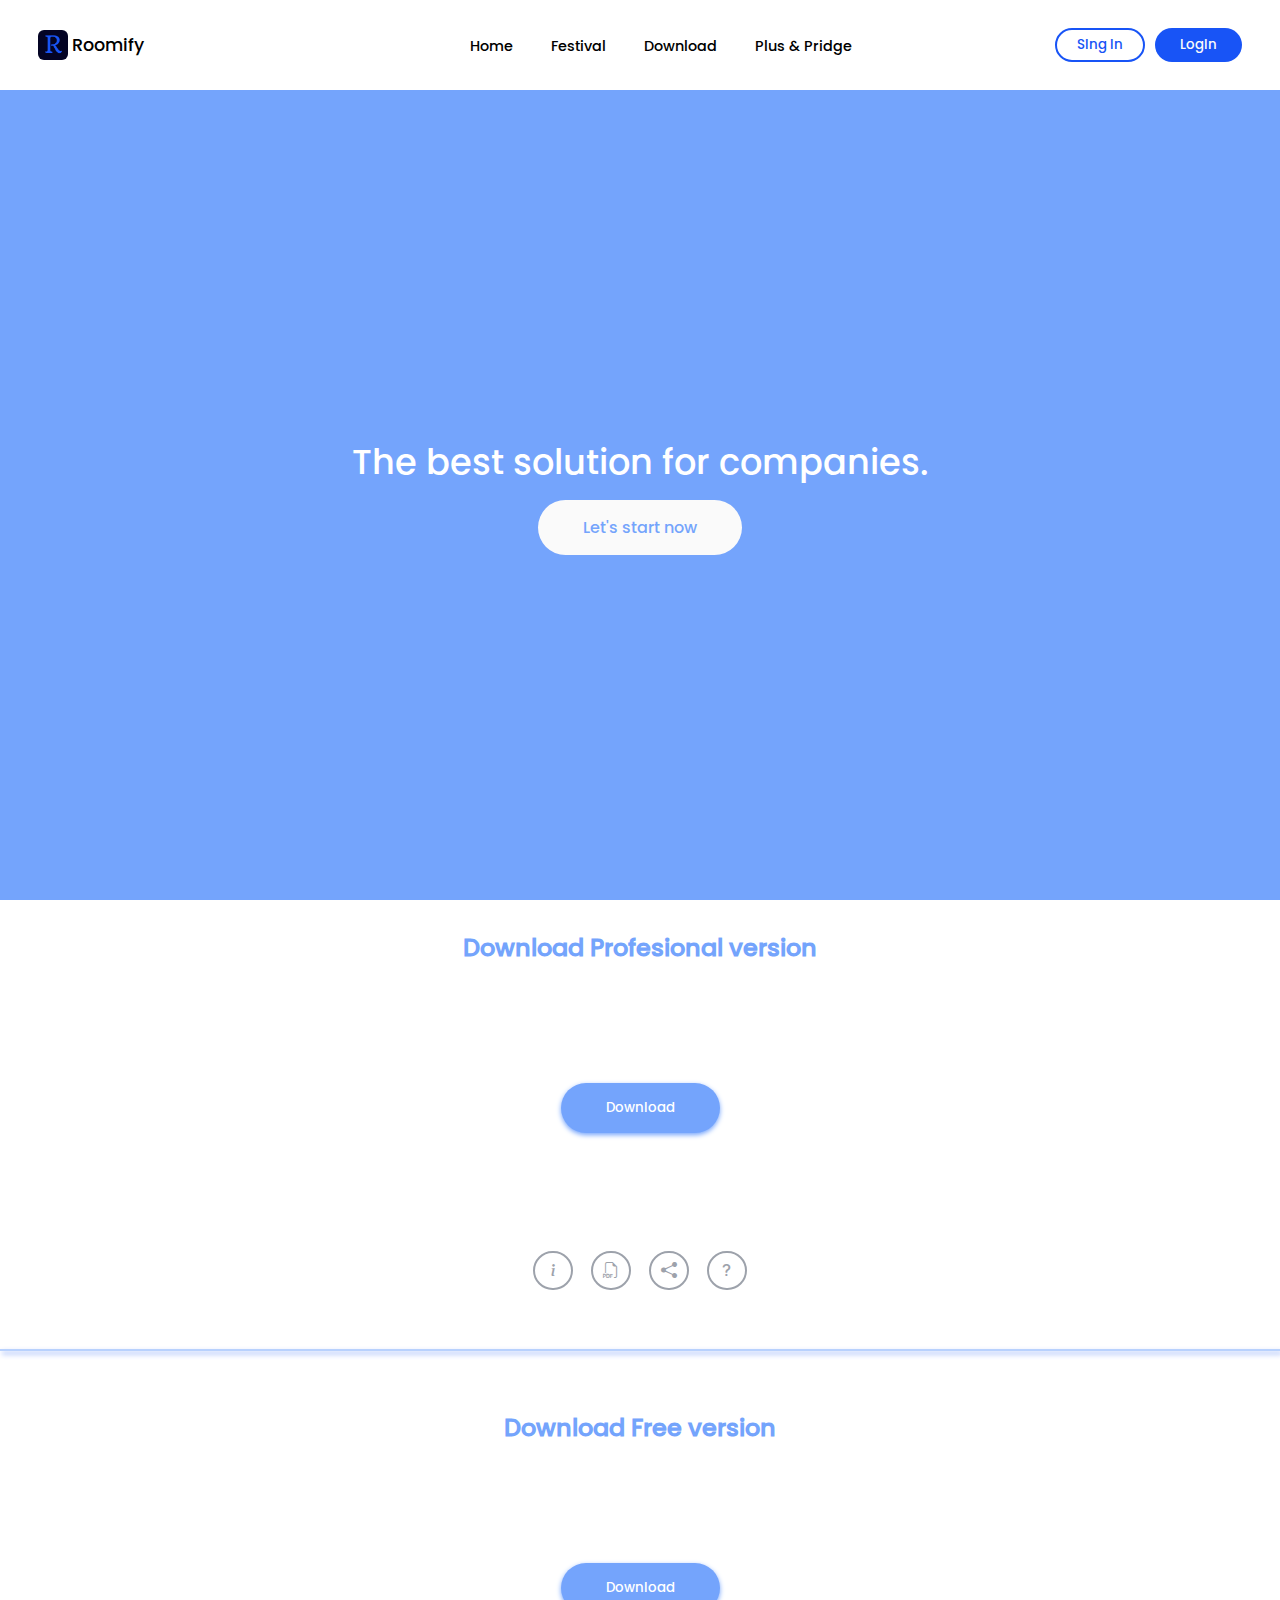
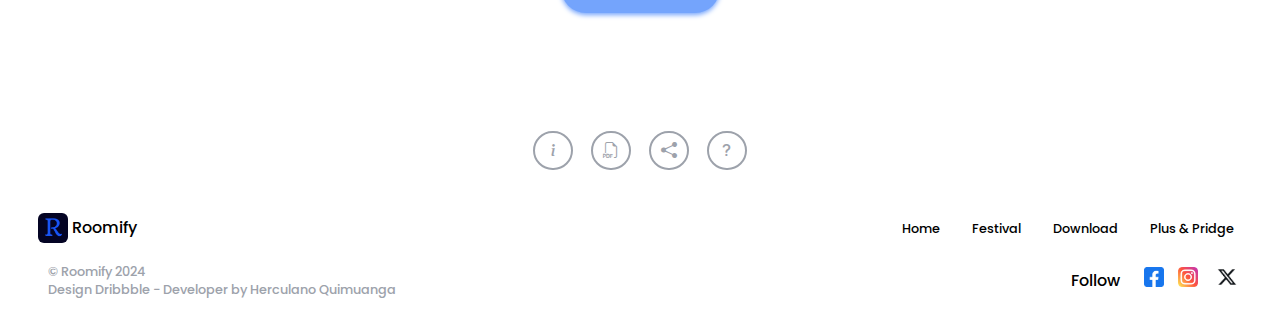
<file: donwload.html>
<!DOCTYPE html>
<html lang="pt">
<head>
    <meta charset="UTF-8">
    <meta name="viewport" content="width=device-width, initial-scale=1.0">
    <meta http-equiv="X-UA-Compatible" content="ie=edge">
    <title>Roomify - Download</title>

    <link rel="stylesheet" href="css/style.css">

    <link rel="shortcut icon" href="img/favicon.png" type="image/x-icon">

    <link rel="stylesheet" href="https://cdn.jsdelivr.net/npm/bootstrap-icons@1.11.3/font/bootstrap-icons.min.css">

</head>
<body>

    <header>

        <div class="logo-brand">
            <img src="img/favicon.png" alt="">

            <p>Roomify</p>
        </div>

        <nav class="navigator">

            <ul class="header-list">

                <li> <a href="index.html">Home</a> </li>
                <li> <a href="index.html#two">Festival</a> </li>
                <li> <a href="donwload.html">Download</a> </li>
                <li> <a href="index.html#six">Plus & Pridge</a> </li>
            </ul>

            <div class="user-buttons">
                <button id="sing"> Sing in</button>
                <button id="login"> Login</button>
            </div>
        </nav>

        <div class="responsivy">
            <span></span>
            <span></span>
            <span></span>
        </div>
    </header>

    <main>
        <section id="get" class="get">
            <p>The best solution for companies.</p>

            <button onclick="scrollToSection('donwload')">Let's start now</button>
        </section>

        <div class="down-body" id="donwload">       

            <div>
                <h1>Download Profesional version</h1>

                <button>Download</button>

                <div class="info">
                    <i class="bi bi-info-lg"></i>
                    <i class="bi bi-filetype-pdf"></i>
                    <i class="bi bi-share-fill"></i>
                    <i class="bi bi-question-lg"></i>
                </div>
            </div>
            <hr>
            <div>
                <h1>Download Free version</h1>

                <button>Download</button>

                <div class="info">
                    <i class="bi bi-info-lg"></i>
                    <i class="bi bi-filetype-pdf"></i>
                    <i class="bi bi-share-fill"></i>
                    <i class="bi bi-question-lg"></i>
                </div>
            </div>

        </div>
    </main>

    <footer>

        <div class="pe-top">

            <div class="logo-brand">
                <img src="img/favicon.png" alt="">
    
                <p>Roomify</p>
            </div>

            <ul>
                <li> <a href="index.html">Home</a> </li>
                <li> <a href="index.html">Festival</a> </li>
                <li> <a href="index.html">Download</a> </li>
                <li> <a href="index.html">Plus & Pridge</a></li>
            </ul>

        </div>

        <div class="follow">
           
            <div class="text">
                <p>&copy; Roomify 2024</p>
                <p>Design Dribbble - Developer by Herculano Quimuanga</p>
            </div>

            <div class="sociais">
                <p>Follow</p>

                <ul>
                    <li> <a href="#"> <img src="img/fb-logo.png" alt=""></a> </li>
                    <li> <a href="#"> <img src="img/insta-logoo.png" alt=""></a> </li>
                    <li> <a href="#"> <img id="img-len" src="img/x-logo.png" alt=""></a> </li>
                </ul>
            </div>
        </div>
    </footer> 

    <div class="modal-login">

        <div class="modal-body">


            <button class="close-modal">x</button>

            <h1>Login Please</h1>

            <form id="loginForm" action="#" method="post">

                <div class="control">
                    <input type="email" class="log_input" placeholder="Your email..." required oninput="validateEmail()">
                    <span class="log_error">Invalid email</span>
                </div>
        
                <div class="control">
                    <input type="password" class="log_input" placeholder="Your password" required oninput="validatePass()">
                    <span class="log_error">Invalid Password. Require 8 characters</span>
                </div>
        
                <button type="submit" id="loginButton">Login</button>
        
                <div class="other">
                    <p id="newAccount">Create a new account</p>
                    <span>Or</span>
                    <p class="forgot">Forgot password?</p>
                </div>
        
                <div class="terms">
                    <input type="checkbox" id="checkbox" required>
                    <label for="checkbox">I accept and confirm with all Terms and Privacy Politic</label>
                </div>
        
            </form>

        </div>

    </div>

    <div class="modal-sign">

        <div class="body-sign">

            <button class="close-modal-sign">x</button>

            <h1>Create a new account</h1>

            <form action="">

                <div class="name">

                    <div class="input-control">
                        <input type="text" placeholder="First name" required class="sing_error" oninput="namevalidate()">
                        <span class="error">Minim of 3 character...</span>
                    </div>

                    <div class="input-control">
                        <input type="text" placeholder="Nick name" required class="sing_error" oninput="nameBeforevalidate()">
                        <span class="error">Minim of 4 character...</span>
                    </div>
                </div>

                <div class="input-control">
                    <input type="email"  placeholder="Your email" required class="sing_error" oninput="emailValidate()">
                    <span class="error">Invalid email...</span>
                </div>

               <div class="input-control">
                    <input type="password" placeholder="Password" required class="sing_error" oninput="passvalidate()">
                    <span class="error">Minim 8 character...</span>
               </div>

                <div class="input-control">
                    <input type="password" placeholder="Confirm Password" required class="sing_error" oninput="comparepass()">
                    <span class="error">The password not responding...</span>
                </div>

                <button type="submit">Sign in</button>

                <span id="haveAccount">You have a account?</span>

                <div class="terms">
                    <input type="checkbox" name="" id="checkbox2" required>
                    <label for="checkbox2">I accept and confirm with all Terms and Privacy Politic</label>
                </div>

            </form>

        </div>

    </div>

    <script src="js/app.js"></script>
</body>
</html>
</file>
<file: css/style.css>
:root{
    --geral-blue: #1854f6;
    --basic-blue: #74a4fc;
    --back-section: #cacccd;
    --back-shadow: #9da2ab;
    --front-section: #fafafa;
    --paz: #fff;
    --geral-black: #000;


    --fs-8: 0.6rem;
    --fs-9: 0.7rem;
    --fs-10: 0.8rem;
    --fs-11: 0.9rem;
    --fs-12: 1rem;
    --fs-13: 1.1rem;
    --fs-14: 1.3rem;
    --fs-15: 1.5rem;
    --fs-16: 1.8rem;
    --fs-17: 2rem;
    --fs-18: 2.2rem;
    --fs-20: 3rem;
    --fs-22: 3.5rem;
    --fs-24: 4rem;

    --fw-ligth: 300;
    --fw-regular: 400;
    --fw-bold: 500;
    --fw-ExBold: 600;
    --fw-MaxBold: 800;

    --radius-button: 100px;
    --radius-buy: 8px;
}

@font-face {
    font-family: 'Poppins';
    src: url(PoppinsMedium-1JPv.otf);
}

::-webkit-scrollbar{
    width: 5px;
}

::-webkit-scrollbar-thumb{
    background-color: var(--geral-blue);
    border-radius: var(--radius-button);
}

*{
    margin: 0;
    padding: 0;
    border-radius: 0;
    list-style: none;
    text-decoration: none;
    border: none;
    box-sizing: border-box;
    background: transparent;
    font-family: 'Poppins';
}

#one{
    width: 100%;
    height: 90vh;
}

#special{
    width: 16%;
}

#align{
    text-align: center;
}

#img-len{
    width: 30px;
}

#btn-static{
    width: 100%;
    background-color: var(--geral-blue);
    font-size: var(--fs-10);
    color: var(--paz);
}

#btn-bottom{
    margin: 20px 2px;
}

/*    Header           */

header{
    height: 10vh;
    width: 100%;
    padding: 1.5% 3%;
    display: flex;
    align-items: center;
    justify-content: space-between;
}

header > .logo-brand{
    display: flex;
    align-items: center;
    gap: 0;
    cursor: pointer;
}

header .logo-brand > img{
    width: 30px;
    border-radius: 6px;
    margin-right: 4px;
}

header .logo-brand > p{
    font-size: var(--fs-13);
}

.navigator{
    width: 65%;
    display: flex;
    align-items: center;
    justify-content: space-between;
    transition: 1s ease;
}

.navigator > .header-list{
    display: flex;
    align-items: center;
    gap: 18px;
}

.header-list li > a{
    color: var(--geral-black);
    font-size: var(--fs-11);
    padding: 4px 10px;
    transition: 1s all;
}

.header-list li > a:hover{
    color: var(--geral-black);
    background-color: var(--front-section);
    border-radius: var(--radius-buy);
}

.navigator > .user-buttons{
    display: flex;
    align-items: center;
    gap: 10px;
    transition: 3s all;
}

.navigator .user-buttons > button:nth-child(1){
    border: 2px solid var(--geral-blue);
    color: var(--geral-blue);
    border-radius: var(--radius-button);
    padding: 5px 20px;
    cursor: pointer;
}

.navigator .user-buttons > button:nth-child(2){
    background-color: var(--geral-blue);
    color: var(--front-section);
    border-radius: var(--radius-button);
    padding: 7px 25px;
    cursor: pointer;
}

.responsivy{
    display: none;
    align-items: center;
    flex-direction: column;
    gap: 5px;
    cursor: pointer;
}

.responsivy > span{
    background-color: var(--geral-blue);
    width: 28px;
    height: 4px;
    border-radius: 8px;
    transition: 0.5s ease;
}

@media (max-width:990px) {
    .responsivy{
        display: flex;
    }

    .responsivy.active > span:nth-child(2){
        opacity: 0;
    }

    .responsivy.active > span:nth-child(1){
        transform: translateY(9px) rotate(45deg);
    }

    .responsivy.active > span:nth-child(3){
        transform: translateY(-9px) rotate(-45deg);
    }

    .navigator{
        flex-direction: column;
        gap: 20px;
        align-items: start;
        position: fixed;
        padding: 10px 15px;
        top: 0;
        left: -100%;
        background-color: var(--front-section);
        box-shadow: 1px 2px 5px var(--back-shadow);
        width: 160px;
        height: 100%;
        z-index:1;
    }

    .navigator.active{
        left: 0;
    }

    .navigator > .header-list{
        flex-direction: column;
        gap: 30px;
        align-items: start;
    }

    .navigator > .user-buttons{
        flex-direction: column;
    }
    
}

/*   main           */

main{
    width: 100%;
    overflow-x: hidden;
}

.sec-scroll{
    transition: 1s all;
}

/*      First section       */

.first-section{
    width: 100%;
    min-height: 80vh;
    padding: 3% 4%;
    display: flex;
    justify-content: space-around;
    align-items: center;
    gap: 3%;
    transform: scale(.8);
}

.first-section.show-scroll{
    transform: scale(1);
}

.first-section > .left-area{
    width: 40%;
    height: 50%;
}

.first-section .left-area > h1{
    color: var(--geral-black);
    font-size: 3em;
    font-weight: 600;
    margin-bottom: 15px;
}

.first-section .left-area > p{
    color: var(--geral-black);
    font-size: var(--fs-12);
    margin-bottom: 26px;
}

.first-section .left-area > button{
    color: var(--paz);
    background-color: var(--geral-blue);
    font-size: var(--fs-12);
    padding: 8px 16px;
    border-radius: var(--radius-button);
    cursor: pointer;
    transition: .8s all;
}

.first-section .left-area > button:hover{
    color: var(--geral-blue);
    background-color: var(--paz);
    border: 2px solid var(--geral-blue);
    padding: 6px 14px;
    transform: scale(1.1);
}

.first-section > .right-area{
    position: relative;
    width: 40%;   
    height: 60%; 
}

.right-area > .back-part{
    width: 100%;
    height: 100%;
    display: flex;
    align-items: baseline;
    justify-content: space-between;
    border-radius: 16px;
}

.right-area .back-part > .back-bools{
    display: flex;
    flex-direction: column;
    align-items: center;
    height: 330px;
    gap: 8px;
    padding: 8px 5px 0 5px;
    background-color: var(--front-section);
    box-shadow: 1px 2px 4px var(--back-shadow);
    border-radius: 16px 16px 0 0;
}

.right-area .back-part .back-bools > span{
    color: var(--back-shadow);
    background-color: var(--front-section);
    padding: 3px 8px;
    border-radius: 100%;
    transition: 0.8s ease;
    cursor: pointer;
}

.right-area .back-part .back-bools > span:hover{
    color: var(--front-section);
    background-color: var(--geral-blue);
}

.right-area .back-top{
    position: relative;
    height: 100%;
    width: 100%;
}

.right-area .back-top > .top-more{
    display: flex;
    align-items: center;
    position: relative;
    justify-content: space-between;
}

.top-more > .top-options{
    position: absolute;
    display: flex;
    align-items: center;
    background-color: var(--paz);
    box-shadow: 1px 1px 4px var(--back-shadow);
    padding: 1px 14px;
    border-radius: var(--radius-button);
    top: -30px;
}

.right-area .back-top .top-more .top-options > p{
    font-size: var(--fs-10);
    margin: 0 5px;
}

.right-area .back-top .top-more .top-options p > span{
    font-size: var(--fs-12);
    color: var(--geral-blue);
}

.right-area .back-top .top-more .top-options > span{
    font-size: var(--fs-14);
    color: var(--geral-blue);
}

.right-area .back-top .top-more > p{
    text-align: center;
    margin: 0 0 5px 200px;
    font-size: var(--fs-10);
}

.calls{
    width: 100%;
    height: 100%;
    position: relative;
}

.calls > img{
    width: 450px;
    height: 290px;
    border-radius: 8px;
}

.calls > .phone-number{
    background-color: rgba(201, 199, 199, 0.5);
    backdrop-filter: blur(5px);
    width: 130px;
    text-align: center;
    padding: 4px 0;
    border-radius: var(--radius-button);
    color: var(--paz);
    position: absolute;
    top: -3%;
    margin-left: 12px;
}

.calls .image > img{
    width: 120px;
    border-radius: 8px;
    position: absolute;
    top: 2%;
    right:180px;
}

.calls > .call-buttons{
    padding: 4px 8px;
    width: 140px;
    display: flex;
    align-items: center;
    justify-content: space-between;
    gap: 4px;
    border-radius: var(--radius-button);
    position: absolute;
    top: 250px;
    left: -50px;
    background-color: rgba(139, 138, 138, 0.5);
    backdrop-filter: blur(5px);
}

.calls .call-buttons > span{
    background-color: rgba(240, 240, 240, 0.6);
    backdrop-filter: blur(5px);
    padding: 0 6px;
    border-radius: 100px;
    color: var(--paz);
}

.calls .call-buttons > span:nth-child(1){
    background-color: red;
    padding: 0 6px;
    border-radius: 100px;
    color: var(--paz);
    font-weight: var(--fw-ExBold);
}

.calls >.participants{
    padding: 3px 8px;
    width: 169px;
    display: flex;
    align-items: center;
    justify-content: space-between;
    border-radius: var(--radius-button);
    position: absolute;
    right: 230px;
    top: 270px;
    background-color: rgba(139, 138, 138, 0.5);
    backdrop-filter: blur(5px);
}

.calls .participants > img{
    width: 35px;
    border-radius: var(--radius-button);
}

.calls .participants > span{
    background-color: rgba(240, 240, 240, 0.6);
    backdrop-filter: blur(10px);
    padding: 4px 8px;
    border-radius: var(--radius-button);
    color: var(--paz);
}

@media (max-width: 1400px) {
    .first-section > .left-area {
        width: 45%;
    }

    .first-section > .right-area {
        width: 45%;
    }

    .first-section .left-area > h1 {
        font-size: 2.5em;
    }

    .first-section .left-area > p {
        font-size: var(--fs-11);
    }

    .first-section .left-area > button {
        font-size: var(--fs-11);
    }

    .right-area .back-bools {
        height: 300px;
    }

    .calls > .participants{
        right: 20%;
    }
}

@media (max-width: 1200px) {
    .first-section > .left-area {
        width: 50%;
    }

    .first-section > .right-area {
        width: 50%;
    }

    .first-section .left-area > h1 {
        font-size: 2.2em;
    }

    .calls > .image{
        display: none;
    }

    .first-section .left-area > p {
        font-size: var(--fs-10);
    }

    .first-section .left-area > button {
        font-size: var(--fs-10);
    }

    .right-area .back-bools {
        height: 280px;
    }

    .calls > .participants{
        right: 20%;
    }
}

@media (max-width: 900px) {
    .first-section > .left-area {
        width: 60%;
    }

    .first-section > .right-area {
        width: 60%;
    }

    .first-section .left-area > h1 {
        font-size: 2em;
    }

    .first-section .left-area > p {
        font-size: var(--fs-9);
    }

    .first-section .left-area > button {
        font-size: var(--fs-9);
    }

    .right-area .back-bools {
        height: 250px;
    }

    .calls > .participants{
        right: 10%;
    }
}

@media (max-width: 800px) {
    .first-section {
        flex-direction: column;
        align-items: flex-start;
        min-height: 80vh;
    }

    .first-section > .left-area {
        width: 100%;
        height: auto;
        margin-bottom: 20px;
    }

    .first-section > .right-area {
        width: 100%;
        height: auto;
    }

    .first-section .left-area > h1 {
        font-size: 1.8em;
    }

    .first-section .left-area > p {
        font-size: var(--fs-8);
    }

    .first-section .left-area > button {
        font-size: var(--fs-8);
    }

    .right-area .back-bools {
        height: 220px;
    }

    .calls .participants{
        right: 40%;
    }
}

@media (max-width:770px){
    .calls > .participants{
        right: 30%;
        bottom: 5%;
    }
}

@media (max-width: 600px) {
    .calls > .participants{
        right: 20%;
        bottom: 6%;
    }
}

@media (max-width: 500px) {
    .first-section .left-area > h1 {
        font-size: 1.6em;
    }

    .first-section .left-area > p {
        font-size: var(--fs-7);
    }

    .first-section .left-area > button {
        font-size: var(--fs-7);
    }

    .right-area .back-bools {
        height: 200px;
    }

    .calls > .participants{
        right: 20%;
        bottom: 2%;
    }

}

@media (max-width: 400px) {
    .first-section .left-area > h1 {
        font-size: 1.4em;
    }

    .first-section .left-area > p {
        font-size: var(--fs-6);
    }

    .first-section .left-area > button {
        font-size: var(--fs-6);
        padding: 6px 12px;
    }

    .right-area .back-bools {
        height: 180px;
    }
    .calls > .participants{
        right: 10%;
        bottom: 3%;
    }

    .right-area .back-top .top-more > p{
        margin: 0 0 5px 150px;
    }
}

@media (max-width: 320px) {
    .first-section .left-area > h1 {
        font-size: 1.2em;
    }

    .right-area .back-top .top-more > p{
        margin: 0 0 5px 130px;
    }

    .first-section .left-area > p {
        font-size: var(--fs-5);
    }

    .first-section .left-area > button {
        font-size: var(--fs-5);
        padding: 4px 10px;
    }

    .right-area .back-bools {
        height: 150px;
    }

    .calls > img {
        width: 100%;
        height: auto;
    }

    .calls .image > img {
        width: 60px;
    }

    .calls .call-buttons,
    .calls .participants {
        flex-direction: column;
        align-items: center;
        width: 100%;
        top: auto;
        left: auto;
        right: auto;
        bottom: 5px;
    }
}

/*           second-section                  */

.second-section{
    width: 100%;
    min-height: 100vh;
    padding: 2% 4%;
    background-color: var(--front-section);
    display: flex;
    flex-direction: column;
    align-items: center;
    justify-content: space-around;
}

.second-section .used{
    display: flex;
    flex-direction: column;
    align-items: center;
    gap: 25px;
}

.used h1{
    font-size: var(--fs-18);
    font-weight: var(--fw-ExBold);
    text-align: center;
    margin-bottom: 20px;
}

.used .logs{
    display: flex;
    align-items: center;
    gap: 35px;
}

.logs > div{
    display: flex;
    align-items: center;
    justify-content: space-around;
}

.logs div > img{
    width: 26%;
    cursor: pointer;
}

.stastics{
    width: 100%;
    margin-top: 8%;
    display: flex;
    align-items: center;
    justify-content: space-between;
}

.stastics > div{
    width: 50%;
    display: flex;
    align-items: center;
    justify-content: space-around;
}

.stastics div  .stat > h1{
    text-align: center;
    font-size: var(--fs-24);
    font-weight: var(--fw-MaxBold);

    span{
        font-size: var(--fs-17);
        margin-top: -5px;
    }
}

.stastics div .stat > p{
    color: var(--back-shadow);
}

@media (max-width:790px) {
    .stastics{
        flex-direction: column;
        width: 100%;
        gap: 30px;
    }

    .stastics > div{
        width: 80%;
        display: flex;
        align-items: center;
        justify-content: space-between;
    }

    .used .logs{
        display: flex;
        flex-direction: column;
        align-items: center;
        gap: 35px;
        margin-top: 25px;
    }
    
    .logs > div{
        display: flex;
        align-items: center;
        justify-content: space-around;
    }
    
    .logs div > img{
        width: 26%;
    }
}

@media (max-width:500px) {
    .stastics > div{
        width: 96%;
    }
}

@media (max-width:490px) {
    .used h1{
        font-size: var(--fs-16);
        font-weight: var(--fw-ExBold);
    }
}

@media (max-width:430px) {
    .used h1{
        font-size: var(--fs-15);
        font-weight: var(--fw-ExBold);
        margin-top: 10px;
    }
}

@media (max-width:415px) {
    .stastics > div{
        width: 90%;
        flex-direction: column;
        gap: 25px;
    }
}

/*   Third section             */

.third-section{
    width: 100%;
    height: 100vh;
    padding: 2% 5%;
    background-color: var(--paz);
    transform: scale(.5);
}

.third-section.show-scroll{
    transform: scale(1.1);
}

.container {
    display: flex;
    margin: 0 10%;
    padding: 20px;
    align-items: center;
    justify-content: space-evenly;
    width: 100%;
    height: 100vh;
}

@media (max-width:1380px) {
    .sms_one,
    .sms_two{
        width: 100%;
    }
}

.links {
    display: flex;
    flex-direction: column;
    gap: 8px;
}

.link {
    padding: 10px;
    cursor: pointer;
    position: relative;
    transition: 2s all;
}

.links > h1{
    font-size:  var(--fs-18);
}

.link::before {
    content: '';
    position: absolute;
    left: 0;
    top: 0;
    bottom: 0;
    width: 4px;
    background-color: #ddd;
    border-radius: 15px;
    transition: background-color 0.3s ease, width 0.3s ease;
}

.link.active::before {
    background-color: #007BFF;
    width: 5px;
}

.content {
    display: none;
    flex-grow: 1;
}

.content.active {
    display: block;
}

.show-links{
    width: 50%;
}

.show-links > div:nth-child(1){
    background-color: var(--front-section);
    position: relative;
    width: 80%;
    height: 60vh;
    border-radius: 20px;
    padding: 1%;
}

.show-links > div:nth-child(1) >.back-content{
    background-color: var(--paz);
    border-radius: 20px;
    width: 40%;
    height: 90%;
    margin: 30px auto;
    padding: 10px 25px;
}

.back-content > .top{
    border-bottom: 1px solid var(--back-section);
    display: flex;
    align-items: center;
    gap: 5px;
}

.back-content .top > p{
    text-align: start;
    font-size: var(--fs-10);
}

.back-content .top > img{
    width: 25px;
}

.show-links > div:nth-child(1) > .img1{
    border-radius: 12px;
    width: 28%;
    position: absolute;
    right: 8%;
    top: 6%;
}

.show-links > div:nth-child(1) > .img2{
    border-radius: 12px;
    width: 23%;
    position: absolute;
    right: 20%;
    top: 35%;
}

.show-links > div:nth-child(1) > .img3{
    border-radius: 12px;
    width: 32%;
    position: absolute;
    right: 8%;
    top: 66%;
}

.sms_one{
    border-radius: 25px;
    width: 40%;
    background-color: var(--paz);
    display: flex;
    flex-direction: column;
    align-items: start;
    padding: 8px 14px;
    box-shadow: 1px 2px 4px var(--back-section);
    position: absolute;
    top: 20%;
}
.sms_one > .user{
    display: flex;
    align-items: center;
    margin-bottom: 8px;

    img{
        width: 35px;
        border-radius: 100px;
    }

    p{
        font-size: var(--fs-9);

        span{
            color: var(--back-section);
            font-size: var(--fs-8);
        }
    }
}

.sms_one > .text-sms{
    background-color: var(--front-section);
    padding: 6px 12px;
    font-size: var(--fs-8);
    border-radius: 8px;
}

.sms_one > .emoji{
    background-color: var(--paz);
    box-shadow: 1px 2px 4px var(--back-shadow);
    padding: 0 5px;
    border-radius: 20px;
    display: flex;
    align-items: center;
    justify-content: center;

    img{
        width: 50px;
        height: 25px;
        margin-top: 2px;
    }
}

.sms_two{
    border-radius: 25px;
    width: 55%;
    background-color: var(--paz);
    display: flex;
    flex-direction: column;
    align-items: start;
    padding: 8px;
    box-shadow: 1px 2px 4px var(--back-section);
    position: absolute;
    top: 60%;
}

.sms_two > .user{
    display: flex;
    align-items: center;
    margin-bottom: 8px;
    padding: 4px 6px;
    gap: 4px;

    img{
        width: 35px;
        border-radius: 100px;
    }

}

.name{
    font-size: var(--fs-10);
}

.smi{
    background-color: var(--geral-blue);
    padding: 1px 3px;
    color: var(--paz);
    font-size: var(--fs-9);
    border-radius: 5px;
}

.smile{
    color: var(--paz);
    font-size: var(--fs-8);
    background-color: var(--geral-blue);
    padding: 2px 5px;
    border-radius: 8px;
}

.ago{
    color: var(--back-section);
    font-size: var(--fs-8);
}

.sms_two > .text-sms{
    background-color: var(--front-section);
    padding: 6px 12px;
    font-size: var(--fs-9);
    border-radius: 20px;
    width: 100%;
}

@media (max-width: 768px) {
    .container {
        flex-direction: column;
        align-items: flex-start;
    }

    .links {
        width: 100%;
        margin-bottom: 20px;
    }

    .show-links {
        width: 100%;
    }

    .show-links > div:nth-child(1) {
        width: 100%;
        height: auto;
    }

    .back-content {
        width: 80%;
        height: auto;
        margin: 20px auto;
    }

    .show-links > div:nth-child(1) > .img1,
    .show-links > div:nth-child(1) > .img2{
        display: none;
    }
    .show-links > div:nth-child(1) > .img3 {
        position: static;
        width: 100%;
        margin-bottom: 10px;
    }

    .sms_one,
    .sms_two {
        width: 100%;
        position: static;
        margin-bottom: 20px;
    }

    .sms_one > .user img,
    .sms_two > .user img {
        width: 25px;
    }

    .sms_one > .text-sms,
    .sms_two > .text-sms {
        font-size: var(--fs-10);
    }

    .sms_one > .emoji img {
        width: 25px;
        height: 15px;
    }

    .links > h1 {
        font-size: 1.5em;
    }
}

@media (max-width: 480px) {
    .links > h1 {
        font-size: 1.2em;
    }

    .link {
        font-size: 0.9em;
        padding: 8px;
    }

    .back-content {
        width: 100%;
    }

    .show-links > div:nth-child(1) {
        padding: 5%;
    }

    .sms_one,
    .sms_two {
        padding: 6px 10px;
    }

    .sms_one > .text-sms,
    .sms_two > .text-sms {
        font-size: var(--fs-9);
    }

    .sms_one > .user p,
    .sms_two > .user p {
        font-size: 0.9em;
    }
}

/*       fourth-section             */

.fourth-section{
    width: 100%;
    padding: 4% 3%;
    background-color: var(--front-section);
    display: flex;
    flex-direction: column;
    position: relative;
    transform: translateX(-100%);
}

.fourth-section.show-scroll{
    transform: translateX(0);
}

.fourth-section > h1{
    text-align: center;
    font-size: var(--fs-18);
    margin-bottom: 5%;
}

.fourth-section > .photos{
    display: flex;
    align-items: center;
    justify-content: space-between;
    margin-top: 5%;
}

.fourth-section > .photos > div{
    min-height: 500px;
}

.fourth-section > .photos > div:nth-child(1){
    display: flex;
    flex-direction: column;
    width: 300px;
}

.fourth-section > .photos > div:nth-child(2) img{
    margin-right: 20px;
}

.fourth-section > .photos > div:nth-child(1) > img:nth-child(2){
    margin: 25% 0 0 50%;
}

.fourth-section > .photos > div:nth-child(3){
    display: flex;
    flex-direction: column;
    width: 300px;
}

.fourth-section > .photos > div:nth-child(3) > img:nth-child(2){
    margin: 25% 0 0 -50%;
}

.fourth-section > .photos > div img{
    width: 160px;
    border-radius: 100px;
}

.fourth-section > .most{
    position: absolute;
    width: 20%;
    left: 40%;
    top: 28%;
}

.most > div{
    box-shadow: 1px 2px 8px var(--back-shadow);
    width: 80%;
    height: 390px;
    border-radius: 18px;
    background-color: var(--paz);
}

.most > div:nth-child(1){
    transform: rotate(-16deg);
}

.most > div:nth-child(2){
    transform: rotate(-12deg);
    position: absolute;
    left: 0;
    top: 0;
}

.most > div:nth-child(3){
    transform: rotate(-8deg);
    position: absolute;
    left: 0;
    top: 0;
}

.most > div:nth-child(4){
    transform: rotate(0deg);
    position: absolute;
    left: 0;
    top: 0;
    display: flex;
    flex-direction: column;
}

.most > div:nth-child(4) > .cabec{
    padding: 12px 16px;
    width: 100%;
    display: flex;
    justify-content: space-between;
    margin-bottom: 20px;
    border-bottom: 1px solid var(--back-shadow);
}

.most > div:nth-child(4) > .cabec > p{
    font-size: var(--fs-10);

    span{
        color: var(--geral-blue);
    }
}

.most > div:nth-child(4) > .cabec >span{
    font-size: var(--fs-13);
}

.most > div:nth-child(4) > .speak{
    display: flex;
    align-items: start;
    flex-direction: column;
    gap: 20px;
    width: 100%;
    padding: 2px 12px;
}

.most > div:nth-child(4) > .speak > .op{
    display: flex;
    align-items: center;
    gap: 10px;
    padding: 0 12px;
}

.most > div:nth-child(4) > .speak > .op > img{
    width: 50px;
    border-radius: 100px;
}

.most > div:nth-child(4) > .speak > .op > .sec{
    margin-top: 4px;

    p{
        font-size: var(--fs-10);
    }

    span{
        font-size: var(--fs-9);
        color: var(--back-section);
    }
}

@media (max-width:1630px){
    .fourth-section > .photos > div:nth-child(2) > img:nth-child(3){
        display: none;
    }
}

@media (max-width:1530px){
    .fourth-section > .photos > div:nth-child(2) > img:nth-child(2){
        display: none;
    }
}

@media (max-width:1230px){
    .fourth-section > .photos > div:nth-child(2) > img:nth-child(5){
        display: none;
    }
}

@media (max-width:1000px){
    .fourth-section > .photos > div:nth-child(2) > img:nth-child(1){
        display: none;
    }
}

@media (max-width: 1400px) {
    .fourth-section > h1 {
        font-size: 1.8em;
    }

    .fourth-section > .most{
        position: absolute;
        width: 26%;
        height: 80%;
        left: 40%;
        top: 28%;
    }
}

@media (max-width: 1200px) {
    .fourth-section > h1 {
        font-size: 1.6em;
    }

    .photos {
        gap: 12px;
    }

    .fourth-section > .photos > img {
        width: 100px;
    }

    .fourth-section > .most{
        position: absolute;
        width: 30%;
        height: 90%;
        left: 40%;
        top: 28%;
    }
}

@media (max-width: 900px) {
    .fourth-section {
        padding: 4% 5%;
    }

    .fourth-section > h1 {
        font-size: 1.4em;
    }

    .photos {
        gap: 10px;
    }

    .fourth-section > .photos > img {
        width: 90px;
    }

    .fourth-section > .most{
        position: absolute;
        width: 36%;
        height: 100%;
        left: 40%;
        top: 28%;
    }
}

@media (max-width: 800px) {
    .fourth-section > h1 {
        font-size: 1.3em;
    }

    .photos {
        flex-wrap: wrap;
    }

    .fourth-section > .photos > img {
        width: 85px;
    }

    .most {
        width: 35%;
        left: 32%;
        top: 38%;
    }

    .fourth-section > .most{
        position: absolute;
        width: 39%;
        height: 67%;
        left: 40%;
        top: 28%;
    }

}

@media (max-width: 785px) {
    .fourth-section {
        height: auto;
        padding: 5%;
    }

    .fourth-section > h1 {
        font-size: 1.5em;
        margin-bottom: 10%;
    }

    .photos {
        gap: 10px;
    }

    .fourth-section > .photos > img {
        width: 90px;
    }

    .most > div {
        height: auto;
        position: relative;
        margin-bottom: 20px;
    }
}

@media (max-width: 700px){
    .fourth-section > .most{
        position: absolute;
        width: 45%;
        height: 67%;
        left: 40%;
        top: 28%;
    }
}

@media (max-width: 600px){
    .fourth-section > .most{
        position: absolute;
        width: 55%;
        height: 67%;
        left: 30%;
        top: 28%;
    }

    .fourth-section > .photos{
        display: none;
    }
}

@media (max-width: 500px) {
    .fourth-section{
        height: 65vh;
    }
    .fourth-section > h1 {
        font-size: 1.2em;
    }

    .fourth-section > .photos > img {
        width: 70px;
    }

    .fourth-section > .most{
        position: absolute;
        width: 90%;
        height: 67%;
        left: 20%;
        top: 8%;
    }

    .most > div:nth-child(4) > .cabec {
        padding: 8px 12px;
    }

    .most > div:nth-child(4) > .speak > .op > img {
        width: 40px;
    }

    .most > div:nth-child(4) > .speak > .op > .sec > p {
        font-size: 1em;
    }

    .most > div:nth-child(4) > .speak > .op > .sec > span {
        font-size: 0.9em;
    }
}

@media (max-width: 480px) {
    .fourth-section > h1 {
        font-size: 1.2em;
    }

    .fourth-section > .photos > img {
        width: 70px;
    }

    .most > div:nth-child(4) > .cabec {
        padding: 8px 12px;
    }

    .most > div:nth-child(4) > .speak > .op > img {
        width: 40px;
    }

    .most > div:nth-child(4) > .speak > .op > .sec > p {
        font-size: 1em;
    }

    .most > div:nth-child(4) > .speak > .op > .sec > span {
        font-size: 0.9em;
    }
}

@media (max-width: 470px) {

    .fourth-section{
        height: 68vh;
    }

    .fourth-section > .most{
        position: absolute;
        width: 80%;
        height: 67%;
        left: 18%;
        top: 18%;
    }
    .fourth-section > h1 {
        font-size: 1.1em;
    }

    .fourth-section > .photos > img {
        width: 60px;
    }

    .fourth-section > .most{
        position: absolute;
        width: 75%;
        height: 67%;
        left: 20%;
        top: 28%;
    }

    .most > div:nth-child(4) > .cabec {
        padding: 6px 10px;
    }

    .most > div:nth-child(4) > .speak > .op > img {
        width: 35px;
    }

    .most > div:nth-child(4) > .speak > .op > .sec > p {
        font-size: 0.9em;
    }

    .most > div:nth-child(4) > .speak > .op > .sec > span {
        font-size: 0.8em;
    }
}

@media (max-width: 430px){
    .fourth-section > .most{
        position: absolute;
        width: 80%;
        height: 80%;
        left: 18%;
        top: 18%;
    }
}

@media (max-width: 320px) {
    .fourth-section > h1 {
        font-size: 1em;
    }

    .fourth-section > .photos > img {
        width: 50px;
    }

    .most > div:nth-child(4) > .cabec {
        padding: 5px 8px;
    }

    .most > div:nth-child(4) > .speak > .op > img {
        width: 30px;
    }

    .most > div:nth-child(4) > .speak > .op > .sec > p {
        font-size: 0.8em;
    }

    .most > div:nth-child(4) > .speak > .op > .sec > span {
        font-size: 0.7em;
    }
}

/*          fifth-section            */

.fifth-section{
    width: 100%;
    min-height: 90vh;
    padding: 4% 5%;
    background-color: var(--paz);
    transform: translateX(100%);
}

.fifth-section.show-scroll{
    transform: translateX(0);
}

.horizontal-container {
    width: 100%;
    margin: 50px auto;
    padding: 20px;
    display: flex;
    align-items: center;
    justify-content: center;
    flex-direction: column;
}

.nav-links {
    display: flex;
    width: 60%;
    margin-bottom: 20px;
    justify-content: space-between;
    border-bottom: 2px solid var(--back-section);
}

.nav-link {
    padding: 6px 0;
    cursor: pointer;
    position: relative;
}

.nav-link::after {
    content: '';
    position: absolute;
    left: 0;
    bottom: -8%;
    right: 0;
    background-color: transparent;
    border-radius: 5px;
    transition: background-color 0.3s ease, height 0.3s ease;
}

.nav-link.active::after {
    background-color: #007BFF;
    height: 5px;
}

.nav-content {
    display: none;
    text-align: center;
}

.nav-content.active {
    display: block;
}

.content-wrapper {
    width: 100%;
    display: flex;
    align-items: center;
    justify-content: center;
}

.geral-pricing{
    width: 100%;
    height: 100%;
    padding: 2% 3%;
    display: grid;
    grid-template-columns: repeat(1, 1fr);
    grid-template-rows: auto auto auto;
    place-items: center;
    gap: 32px;
}

.geral-pricing > .pricing{
    width: 60%;
    display: flex;
    align-items: center;
    gap: 20px;
}

.geral-pricing > .pricing > i{
    background-color: var(--back-section);
    color: var(--geral-blue);
    font-size: var(--fs-16);
    padding: 8px 15px;
    border-radius: var(--radius-button);
}

.geral-pricing > .pricing > p{
    text-align: start;
    font-size: var(--fs-12);

    span{
        color: var(--geral-blue);
    }
}

.cent{
    width: 100%;
    margin: 2% auto;
    display: flex;
    justify-content: space-between;
    align-items: center;
}

.cent > div:nth-child(1){
    background-color: var(--front-section);
    padding: 15px 28px;
    border-radius: 8px;
    margin-right: 10%;
}

.cent > div:nth-child(1) > .chats{
    display: flex;
    flex-direction: column;
    align-items: start;
    gap: 12px;
    background-color: var(--paz);
    padding: 15px;
    border-radius: 8px;
    width: 100%;
}

.cent > div:nth-child(1) > .chats > h3{
    font-size: var(--fs-11);
    text-align: start;
}

.search{
    width: 100%;
    display: flex;
    justify-content: space-between;

    input{
        border: 1px solid var(--back-section);
        width: 78%;
        padding: 9px 0 9px 12px;
        border-radius: var(--radius-button);
        font-size: var(--fs-8);
    }

    button{
        color: var(--paz);
        background-color: var(--geral-blue);
        border-radius: var(--radius-button);
        padding: 9px 12px;
        font-size: var(--fs-8);
    }
}

.you{
    font-size: var(--fs-10);
    margin-bottom: 5px;
}

.contacts{
    display: flex;
    align-items: center;
    gap: 12px;
    margin-bottom: 5px;
}
.contacts > div{
    display: flex;
    flex-direction: column;
    gap: 3px;
    align-items: center;
}

.contacts > div >p{
    background-color: var(--front-section);
    color: var(--back-shadow);
    padding: 9px 16px;
    border-radius: 100px;
    border: 1px solid var(--back-shadow);
}

.contacts > div >span{
    font-size: var(--fs-9);
    color: var(--back-section);
}

.contacts > div > img{
    width: 45px;
    border-radius: 100px;
}

.contacts > div > strong{
    font-size: var(--fs-9);
}

.last{
    padding: 4px 3px 4px 12px;
    width: 100%;
    border: 1px solid var(--back-shadow);
    display: flex;
    align-items: center;
    justify-content: space-between;
    border-radius: var(--radius-button);
    margin-top: 12px;

    p{
        font-size: var(--fs-10);
        color: var(--back-shadow);
    }

    span{
        background-color: var(--geral-black);
        color: var(--paz);
        padding: 5px 8px;
        border-radius: 20px;
    }
}

.cent > div:nth-child(2){
    display: flex;
    align-items: start;
    gap: 12px;
    flex-direction: column;
}

.cent > div:nth-child(2) h1{
    text-align: start;
    font-size: var(--fs-18);
}

.cent > div:nth-child(2) p{
    text-align: start;
    width: 380px;
    font-size: var(--fs-9);
    color: var(--back-section);
    margin-bottom: 15px;
}

.cent > div:nth-child(2) > .baixo{
    display: flex;
    gap: 8px;
    align-items: center;
}

.cent > div:nth-child(2) > .baixo > div{
    display: flex;
    flex-direction: column;
    align-items: start;
    gap: 8px;
}

.cent > div:nth-child(2) > .baixo > div > span{
    background-color: var(--front-section);
    color: var(--geral-blue);
    padding: 5px 10px;
    border-radius: 100px;
}

.cent > div:nth-child(2) > .baixo > div > h3{
    font-size: var(--fs-10);
}

.cent > div:nth-child(2) > .baixo > div > p{
    width: 200px;
}

@media (max-width: 1400px) {
    .fifth-section > h1 {
        font-size: 2em;
    }

    .nav-links {
        width: 70%;
    }
}

@media (max-width: 1200px) {
    .fifth-section > h1 {
        font-size: 1.8em;
    }

    .nav-links {
        width: 80%;
    }

    .cent > div:nth-child(2) p {
        width: 350px;
    }

    .geral-pricing > .pricing{
        width: 70%;
    }
}

@media (max-width: 900px) {
    .fifth-section > h1 {
        font-size: 1.6em;
    }

    .nav-links {
        width: 90%;
    }

    .cent {
        flex-direction: column;
        align-items: center;
    }

    .cent > div:nth-child(1) {
        margin-right: 0;
        margin-bottom: 20px;
    }

    .cent > div:nth-child(2) p {
        width: 300px;
    }

    .geral-pricing > .pricing{
        width: 78%;
    }
}

@media (max-width: 800px) {
    .fifth-section > h1 {
        font-size: 1.5em;
    }

    .nav-links {
        width: 100%;
        flex-wrap: wrap;
    }

    .nav-link {
        padding: 10px 0;
    }

    .cent > div:nth-child(2) p {
        width: 280px;
    }

    .geral-pricing > .pricing{
        width: 90%;
    }
}

@media (max-width: 500px) {
    .fifth-section > h1 {
        font-size: 1.4em;
    }

    .nav-links {
        width: 100%;
    }

    .nav-link {
        padding: 8px 0;
        font-size: 0.9em;
    }

    .cent > div:nth-child(2) p {
        width: 260px;
    }

    .contacts > div > img {
        width: 40px;
    }

    .geral-pricing{
        width: 100%;
        height: 100%;
        padding: 1% 1.5%;
        display: grid;
        grid-template-columns: repeat(1, 1fr);
        grid-template-rows: auto auto auto;
        place-items: center;
        gap: 32px;
    }
    
    .geral-pricing > .pricing{
        width: 100%;
        flex-direction: column;
    }
}

@media (max-width: 400px) {
    .fifth-section > h1 {
        font-size: 1.2em;
    }

    .nav-link {
        padding: 6px 0;
        font-size: 0.8em;
    }

    .cent > div:nth-child(2) p {
        width: 240px;
    }

    .contacts > div > img {
        width: 35px;
    }

    .last {
        flex-direction: column;
        align-items: flex-start;
    }

    .last span {
        margin-top: 10px;
    }
}

@media (max-width: 320px) {
    .fifth-section > h1 {
        font-size: 1em;
    }

    .nav-link {
        padding: 5px 0;
        font-size: 0.7em;
    }

    .cent > div:nth-child(2) p {
        width: 220px;
    }

    .contacts > div > img {
        width: 30px;
    }
}

/*          six section             */

.six-section{
    width: 100%;
    padding: 4% 14%;
    background-color: var(--front-section);
}

.six-section > h1{
    font-size: var(--fs-18);
    text-align: center;
    font-weight: var(--fw-MaxBold);
}

.six-section > .geral-packge{
    width: 100%;
    display: flex;
    align-items: center;
    justify-content: space-around;
    margin: 5% auto;
} 

.resp-aling{
    width: 62%;
    display: flex;
    align-items: center;
    justify-content: space-around;
}

.geral-packge div > section{
    position: relative;
    width: 250px;
    height: 430px;
    transition: 1s all;
}

.geral-packge div > section:hover{
    scale: 1.1;
    object-fit: fill;
}

.geral-packge div > section:hover .gira{
    transform: rotateY(360deg);
}

.geral-packge div > section > .gira{
    position: absolute;
    width: 100%;
    height: 100%;
    transform-style: preserve-3d;
    transition: .8s;
}

.geral-packge div > section .gira > div, .front{
    background-color: var(--paz);
    border: 1px solid var(--back-section);
    border-radius: 16px;
    padding: 4px;
    cursor: pointer;
    transition: 1s all;
    width: 100%;
    height: 100%;
    position: absolute;
    backface-visibility: hidden;
}

.geral-packge div > section .gira > .front{
    background-color: var(--geral-blue);
    display: flex;
    align-items: center;
    justify-content: center;
    transform: rotateY(360deg);
}

.geral-packge div > section .gira > div > .desc{
    border: 1px solid var(--back-section);
    border-radius: 18px;
}

.geral-packge div > section .gira > div .desc > h3{
    text-align: center;
    font-size: var(--fs-13);
    margin-top: 16px;
}

.geral-packge div > section .gira > div:nth-child(2) .desc > h3{
    text-align: center;
    font-size: var(--fs-13);
    margin-top: 8px;
}

.geral-packge div > section .gira > div .desc > p{
    text-align: center;
    font-size: var(--fs-10);
    margin: 6px 0;
    font-weight: var(--fw-MaxBold);

    span{
        color: var(--geral-blue);
        font-size: var(--fs-14);
        font-weight: var(--fw-MaxBold);
    }
}

.geral-packge div > section .gira > div:nth-child(2) .desc > p{
    text-align: center;
    font-size: var(--fs-10);
    margin: 2px 0;
    font-weight: var(--fw-MaxBold);

    span{
        color: var(--geral-blue);
        font-size: var(--fs-14);
        font-weight: var(--fw-MaxBold);
    }
}

.geral-packge div > section .gira > div > ul{
    margin: 20px 8px;
    display: flex;
    flex-direction: column;
    gap: 15px;
    align-items: start;
}

.geral-packge div > section .gira > div  ul > li{
    font-size: var(--fs-8);
    
    span{
        color: var(--geral-blue);
        padding: 0 5px;
        border-radius: 100px;
        margin: 8px 5px 0 0;
        font-size: var(--fs-12);
    }
}

.geral-packge div > section .gira > div > button{
    width: 100%;
    background-color: var(--front-section);
    padding: 12px 4px;
    border-radius: 10px;
    font-weight: var(--fw-MaxBold);
    font-size: var(--fs-11);
    transition: 2s ease;
    cursor: pointer;
}

.geral-packge div > section .gira:hover > div > button{
    background-color: var(--geral-black);
    color: var(--paz);
}

@media(max-width:1390px){
    .six-section > .geral-packge{
        width: 100%;
        justify-content: space-between;
        margin: 5% auto;
    }  
    
    .six-section{
        width: 100%;
        padding: 4% 6%;
        background-color: var(--front-section);
    }

    .resp-aling{
        width: 80%;
        justify-content: space-evenly;
    }
}

@media (max-width:915px) {
    .resp-aling{
        width: 80%;
        justify-content: space-evenly;
    }
}

@media (max-width:800px) {
    .six-section > .geral-packge{
        flex-direction: column;
        gap: 25px;
    }

    .resp-aling{
        width: 100%;
        display: flex;
        align-items: center;
        justify-content: space-around;
    }
}

@media (max-width:540px){
    .resp-aling{
        flex-direction: column;
        gap: 25px;
    }
}

/*            Section Faqs          */

.faqs{
    width: 100%;
    height: 90vh;
    padding: 2% 5%;
    display: flex;
    flex-direction: column;
    align-items: center;
    gap: 15%;
    background-color: var(--paz);
    transform: translateX(-100%);
}

.faqs.show-scroll{
    transform: translateX(0);
}

.faqs > h1{
    text-align: center;
    font-size: var(--fs-18);
}

.faq-container {
    width: 70%;
    margin: 50px auto;
    padding: 20px;
    display: flex;
    flex-direction: column;
    gap: 15px;
}

.faq {
    background-color: var(--front-section);
    padding: 0 18px;
    border-radius: var(--radius-buy);
}

.faq:first-of-its-kind {
    border-top: none;
}

.faq-question {
    display: flex;
    justify-content: space-between;
    align-items: center;
    cursor: pointer;
    padding: 10px 0;
}

.faq-question span {
    font-size: var(--fs-11);
    flex: 1;
}

.icon {
    font-size: 24px;
    transition: 0.8s ease;
    background-color: var(--geral-blue);
    padding: 3px 8px;
    border-radius: 100px;
    transform: rotate(180deg);
    color: var(--paz);
}

.rotate {
    transform: rotate(0deg);
}

.faq-answer {
    display: none;
    padding: 10px 0;
}

@media (max-width:800px) {
    .faqs{
        padding: 2%;
        height: auto;
    }

    .faq-container {
        width: 100%;
    }
}

@media (max-width:600px) {

    .faqs > h1{
        font-size: var(--fs-16);
    }

    .faq-answer p{
        font-size: var(--fs-10);
    }
}

@media (max-width:500px) {
    .faq-container {
        margin: 35px auto;
    }
}

@media (max-width:460px) {
    .faqs > h1{
        font-size: var(--fs-14);
    }
}

@media (max-width:325px) {
    .faq-question{
        width: 100%;
    }

    .faq-question span{
        font-size: var(--fs-9);
    }
}

/*  Ultimate         */

.ultimate{
    width: 100%;
    padding: 3% 5%;
    background-color: var(--geral-blue);
    display: flex;
    align-items: center;
    flex-direction: column;
    gap: 40px;
}

.ultimate > div:nth-child(1){
    width: 550px;
}

.ultimate >div:nth-child(1) >h1{
    color: var(--paz);
    text-align: center;
    font-size: var(--fs-18);
}

.ultimate > div:nth-child(2){
    display: flex;
    align-items: center;
    gap: 8px;
}

@media (max-width:470px) {
    .ultimate{
        padding: 2% 1.5%;
        gap: 30px;
    }

    .ultimate > div:nth-child(1){
        width: 100%;
    }

    .ultimate > div:nth-child(1) >h1{
        font-size: var(--fs-16);
    }

    .ultimate > div:nth-child(2){
        flex-direction: column;
        gap: 10px;
    }
}

@media (max-width:300px) {
    .ultimate{
        padding: 4%  1%;
        gap: 25px;
    }

    .ultimate > div:nth-child(1){
        width: 100%;
    }

    .ultimate > div:nth-child(1) >h1{
        font-size: var(--fs-15);
    }
}

.ultimate > div:nth-child(2) > button:nth-child(1){
    width: 160px;
    padding: 4px 1px;
    color: var(--paz);
    border: 1px solid var(--paz);
    font-size: var(--fs-12);
    border-radius: var(--radius-button);
    cursor: pointer;
    transition: 1s all;
}

.ultimate > div:nth-child(2) > button:nth-child(2){
    width: 160px;
    padding: 4px 1px;
    background-color: var(--paz);
    font-size: var(--fs-12);
    border-radius: var(--radius-button);
    cursor: pointer;
    font-weight: var(--fw-ExBold);
    transition: 1s all;
    color: var(--geral-blue);
}

.ultimate > div:nth-child(2) > button:nth-child(1):hover,
.ultimate > div:nth-child(2) > button:nth-child(2):hover{
    scale: 0.9;
}

/*    footer               */

footer{
    width: 100%;
    padding: 1% 3%;
    display: flex;
    flex-direction: column;
    gap: 20px;
}

.pe-top{
    display: flex;
    justify-content: space-between;
    align-items: center;
}

.pe-top .logo-brand{
    display: flex;
    align-items: center;
    gap: 0;
    cursor: pointer;
}

.pe-top .logo-brand > img{
    width: 30px;
    margin-right: 4px;
    border-radius: 6px;
}

.pe-top .logo-brand > p{
    font-size: var(--fs-12);
}

.pe-top ul{
    display: flex;
    align-items: center;
    gap: 16px;
}

.pe-top ul li > a{
    color: var(--geral-black);
    font-size: var(--fs-10);
    padding: 4px 8px;
    transition: 1s all;
}

@media (max-width:590px) {
    .pe-top{
        flex-direction: column;
        align-items: center;
        gap: 8px;
    }

    .pe-top ul{
       width: 100%;
       justify-content: center;
    }
}

@media (max-width:380px){
    .pe-top ul{
        flex-direction: column;
    }
}

.follow{
    display: flex;
    align-items: center;
    justify-content: space-between;
}

.follow .text{
    display: block;
}

.follow .text > p{
    color: var(--back-shadow);
    margin-left: 10px;
    font-size: var(--fs-10);
}

.follow .sociais{
    display: flex;
    align-items: center;
    gap: 24px;
}

.follow .sociais ul{
    display: flex;
    gap: 14px;
}

.follow .sociais ul li a> img{
    width: 20px;
}

@media (max-width:500px) {
    .follow{
        flex-direction: column;
        gap: 25px;
    }

    .follow .sociais{
        flex-direction: column;
        gap: 20px;
    }

    .follow .text > p{
        font-size: var(--fs-10);
    }

    .follow .text > p:nth-child(1){
        text-align: center;
    }

    .follow .sociais ul{
        gap: 35px;
    }
}

/*          Modal de login    */

.disable-scroll{
    overflow: hidden;
}

.modal-login{
    display: none;
    width: 100%;
    height: 100vh;
    position: absolute;
    top: 0;
    left: 0;
    background-color: rgba(0, 0, 0, 0.80);
    z-index: 200;
}

.modal-login > .modal-body{
    background-color: var(--paz);
    position: relative;
    width: 30%;
    padding: 2%;
    border-radius: 20px;
    margin: 14% auto;
    display: flex;
    align-items: center;
    flex-direction: column;
    gap: 20px;
}

@media (max-width: 1300px){
    .modal-login > .modal-body{
        width: 36%;
    }
}

@media (max-width: 1000px){
    .modal-login > .modal-body{
        width: 52%;
    }
}

@media (max-width: 950px){
    .modal-login > .modal-body{
        width: 54%;
    }
}

@media (max-width: 900px){
    .modal-login > .modal-body{
        width: 58%;
    }
}

@media (max-width: 850px){
    .modal-login > .modal-body{
        width: 60%;
    }
}

@media (max-width: 590px){
    .modal-login > .modal-body{
        width: 70%;
    }
}

@media (max-width: 510px){
    .modal-login > .modal-body{
        width: 75%;
    }

    .modal-login > .modal-body > form > .other{
        flex-direction: column;
        gap: 8px;
    }

    .modal-login > .modal-body > form > .other > .forgot{
        color: var(--back-shadow);
        font-size: var(--fs-12);
    }
    
    .modal-login > .modal-body > form > .other > span{
        font-size: var(--fs-10);
    }

    .modal-login > .modal-body > form > .other > p{
        font-size: var(--fs-12);
        cursor: pointer;
    }
}

.modal-login > .modal-body > h1{
    text-align: center;
    font-size: var(--fs-14);
    color: var(--basic-blue);
}

.modal-login > .modal-body > form{
    width: 100%;
    display: flex;
    flex-direction: column;
    align-items: center;
    gap: 12px;
}

.modal-login > .modal-body > form > .control{
    width: 100%;
    padding: 0;
    display: flex;
    flex-direction: column;
    gap: 5px;
    margin-bottom: 5px;
}

.modal-login > .modal-body > form > .control > input{
    width: 100%;
    border: 2px solid var(--back-section);
    padding: 5px 8px;
    border-radius: var(--radius-buy);
    outline: 0;
}

.log_error{
    font-size: var(--fs-10);
    color: #cf5656;
    margin-left: 10px;
    display: none;
}

.modal-login > .modal-body > form > button{
    width: 100%;
    padding: 5px 8px;
    border-radius: var(--radius-buy);
    color: var(--back-shadow);
    transition: 1s all;
}

.modal-login > .modal-body > form > button:hover{
    background-color: var(--basic-blue);
    color: var(--paz);
}

.modal-login > .modal-body > form > .other{
    display: flex;
    width: 80%;
    align-items: center;
    justify-content: space-between;
    margin-bottom: 15px;
}

.modal-login > .modal-body > form > .other > p{
    font-size: var(--fs-9);
    cursor: pointer;
}

.modal-login > .modal-body > form > .other > p:nth-child(1){
    color: var(--basic-blue);
}

.modal-login > .modal-body > form > .other > .forgot{
    color: var(--back-shadow);
}

.modal-login > .modal-body > form > .other > span{
    font-size: var(--fs-8);
}

.modal-login > .modal-body > form > .terms{
    margin: 0 auto;
    width: 80%;
    display: flex;
    align-items: center;
    gap: 5px;
}

.modal-login > .modal-body > form > .terms > label{
    font-size: var(--fs-10);
    text-align: center;
}

.close-modal{
    position: absolute;
    border: 2px solid var(--back-section);
    padding: 0px 7px;
    border-radius: 100px;
    color: var(--back-section);
    top: 5%;
    right: 4%;
    cursor: pointer;
    transition: 1.2s all;
}

.close-modal:hover,
.close-modal:focus{
    border: 2px solid var(--geral-black);
    color: var(--geral-black);
}

/*   Modal sign in     */

.modal-sign{
    display: none;
    width: 100%;
    height: 100vh;
    position: absolute;
    top: 0;
    left: 0;
    background-color: rgba(0, 0, 0, 0.80);
    z-index: 200;
}

.modal-sign > .body-sign{
    background-color: var(--paz);
    position: relative;
    width: 30%;
    padding: 2% 1%;
    border-radius: 20px;
    margin: 14% auto;
    display: flex;
    align-items: center;
    flex-direction: column;
    gap: 20px;
}

.error{
    color: #cf5656;
    font-size: var(--fs-9);
    margin-left: 8px;
    display: none;
}

.modal-sign > .body-sign > h1{
    font-size: var(--fs-14);
    color: var(--basic-blue);
}

.modal-sign > .body-sign > form{
    width: 100%;
    display: flex;
    flex-direction: column;
    align-items: center;
    gap: 12px;
}

.modal-sign > .body-sign > form > .name{
    width: 90%;
    display: flex;
    justify-content: space-between;
}

.modal-sign > .body-sign > form > .name > .input-control{
    display: flex;
    flex-direction: column;
    gap: 3px;
    width: 45%;
}

.modal-sign > .body-sign > form > .name > .input-control > input{
    border: 2px solid var(--back-section);
    padding: 5px 8px;
    border-radius: var(--radius-buy);
    outline: 0;
}

.modal-sign > .body-sign > form > .input-control{
    display: flex;
    flex-direction: column;
    gap: 3px;
    width: 90%;
}

.modal-sign > .body-sign > form > .input-control > input{
    border: 2px solid var(--back-section);
    padding: 5px 8px;
    border-radius: var(--radius-buy);
    outline: 0;
}

.modal-sign > .body-sign > form > button{
    width: 85%;
    padding: 5px 12px;
    border: 2px solid var(--front-section);
    border-radius: var(--radius-buy);
    cursor: pointer;
    color: var(--back-section);
    transition: 1s all;
}

.modal-sign > .body-sign > form > button:hover{
    color: var(--front-section);
    background-color: var(--basic-blue);
}

#haveAccount{
    font-size: var(--fs-11);
    color: var(--basic-blue);
    cursor: pointer;
}

.modal-sign > .body-sign > form > .terms{
    margin: 0 auto;
    width: 80%;
    display: flex;
    align-items: center;
    gap: 5px;
}

.modal-sign > .body-sign > form > .terms > label{
    font-size: var(--fs-9);
    text-align: center;
}

.close-modal-sign{
    position: absolute;
    border: 2px solid var(--back-section);
    padding: 0px 7px;
    border-radius: 100px;
    color: var(--back-section);
    top: 5%;
    right: 4%;
    cursor: pointer;
    transition: 1.2s all;
}

.close-modal-sign:hover,
.close-modal-sign:focus{
    border: 2px solid var(--geral-black);
    color: var(--geral-black);
}

@media (max-width:1300px){
    .modal-sign > .body-sign{
        width: 40%;
    }
}

@media (max-width:1100px){
    .modal-sign > .body-sign{
        width: 45%;
    }
}

@media (max-width:1000px){
    .modal-sign > .body-sign{
        width: 48%;
    }
}

@media (max-width:850px){
    .modal-sign > .body-sign{
        width: 55%;
    }
}

@media (max-width:710px){
    .modal-sign > .body-sign{
        width: 60%;
    }
}

@media (max-width:600px){
    .modal-sign > .body-sign{
        width: 70%;
    }
}

@media (max-width:500px){
    .modal-sign > .body-sign{
        width: 80%;
    }
}

@media (max-width:450px){
    .modal-sign > .body-sign{
        width: 86%;
    }
}

@media (max-width:400px){
    .modal-sign > .body-sign{
        width: 86%;
    }

    .modal-sign > .body-sign > form > .name{
        width: 90%;
        flex-direction: column;
        gap: 12px;
    }

    .modal-sign > .body-sign > form > .name > .input-control{
        width: 100%;
    }

    .close-modal-sign{
        top: 3%;
        right: 2%;
    }

    .modal-sign > .body-sign > h1{
        font-size: var(--fs-12);
        color: var(--basic-blue);
    }
}

@media (max-width:300px){
    .modal-sign > .body-sign{
        width: 90%;
    }
}

/* estlização da página de donwload*/
.get{
    width: 100%;
    height: 90vh;
    background-color: var(--basic-blue);
    display: flex;
    gap: 12px;
    flex-direction: column;
    align-items: center;
    justify-content: center;
    transition: 2s all;
}

.get > p{
    font-size: var(--fs-18);
    color: var(--paz);
    text-align: center;
}

.get > button{
    background-color: var(--front-section);
    color: var(--basic-blue);
    padding: 15px 45px;
    border-radius: var(--radius-button);
    cursor: pointer;
    font-size: var(--fs-12);
    transition: .7s all;
    transform-origin: center;
}

.get > button:hover{
    background-color: var(--basic-blue);
    color: var(--paz);
    box-shadow: 1px 3px 5px #fff;
}

.down-body{
    width: 100vw;
    height: 100vh;
    display: flex;
    flex-direction: column;
    align-items: center;
    justify-content: space-around;
}

.down-body > p{
    color: var(--geral-black);
    font-weight: var(--fw-MaxBold);
}

.down-body > div{
    display: flex;
    flex-direction: column;
    gap: 25px;
    align-items: center;
    justify-content: space-between;
    height: 40%;
}

.down-body > hr{
    background-color: #74a4fc;
    padding: 1px;
    width: 100%;
    box-shadow: 2px 3px 5px #1854f6;
    opacity: .5;
}

.down-body > div > h1{
    color: var(--basic-blue);
    font-size: var(--fs-15);
}

@media (max-width:310px){
    .down-body > div > h1{
        font-size: var(--fs-13);
        text-align: center;
    }
}

.down-body > div > button{
    background-color: var(--basic-blue);
    padding: 15px 45px;
    border-radius: var(--radius-button);
    color: var(--paz);
    cursor: pointer;
    transition: .5s ease;
    box-shadow: 0px 2px 5px #74a4fc;
}

.down-body > div > button:hover{
    transform: scale(1.2);
}

.down-body > div > div{
    display: flex;
    gap: 18px;
}

.down-body > div > div > i{
    color: #9da2ab;
    border: 2px solid #9da2ab;
    padding: 5px 10px;
    border-radius: 100px;
    font-size: var(--fs-12);
    cursor: pointer;
    transition: .5s all;
}

.down-body > div > div > i:hover{
    color: #1854f6;
    border: 2px solid #1854f6;
}
</file>
